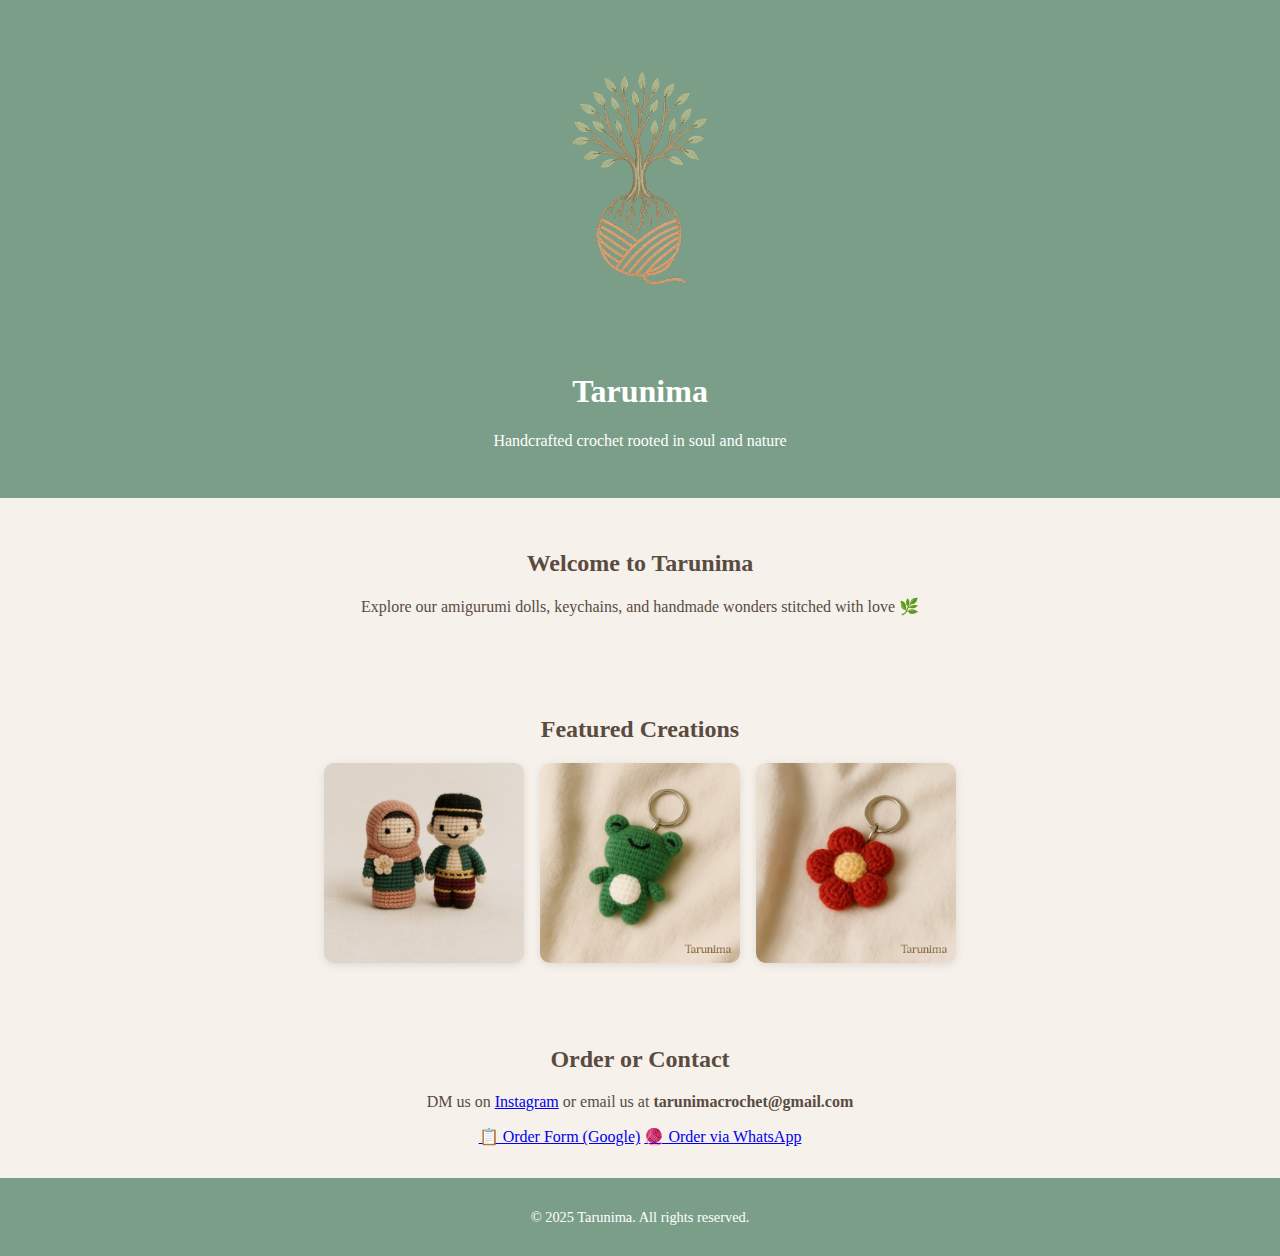
<file: index.html>
<!DOCTYPE html>
<html lang="en">
<head>
  <meta charset="UTF-8">
  <meta name="viewport" content="width=device-width, initial-scale=1.0">
  <title>Tarunima</title>
  <link rel="stylesheet" href="style.css">
</head>
<body>

  <header>
    <img src="images/tarunima-logo.png" alt="Tarunima Logo" class="logo">
    <h1>Tarunima</h1>
    <p>Handcrafted crochet rooted in soul and nature</p>
  </header>

  <section class="intro">
    <h2>Welcome to Tarunima</h2>
    <p>Explore our amigurumi dolls, keychains, and handmade wonders stitched with love 🌿</p>
  </section>

  <section class="products">
    <h2>Featured Creations</h2>
    <div class="gallery">
      <img src="images/Mini Couple Dolls – Traditional Attire Edition 8–10 cm.png" alt="Amigurumi Doll">
      <img src="images/mini frog doll 8cm.png" alt="Keychain">
      <img src="images/mini flower keychain 8cm.png" alt="More Crochet">
    </div>
  </section>

  <section class="contact">
    <h2>Order or Contact</h2>
    <p>DM us on <a href="https://instagram.com/tarunima_crochet" target="_blank">Instagram</a> or email us at <strong>tarunimacrochet@gmail.com</strong></p>
    <a class="link-button" href="https://forms.gle/pC5PJY2FsZN3dCH5A" target="_blank">📋 Order Form (Google)</a>
    <a class="link-button" href="https://wa.me/+6282315669060?text=Hi%20Tarunima%2C%20I%20would%20like%20to%20place%20an%20order" target="_blank">🧶 Order via WhatsApp</a>

  </section>

  <footer>
    <p>© 2025 Tarunima. All rights reserved.</p>
  </footer>

</body>
</html>
</file>
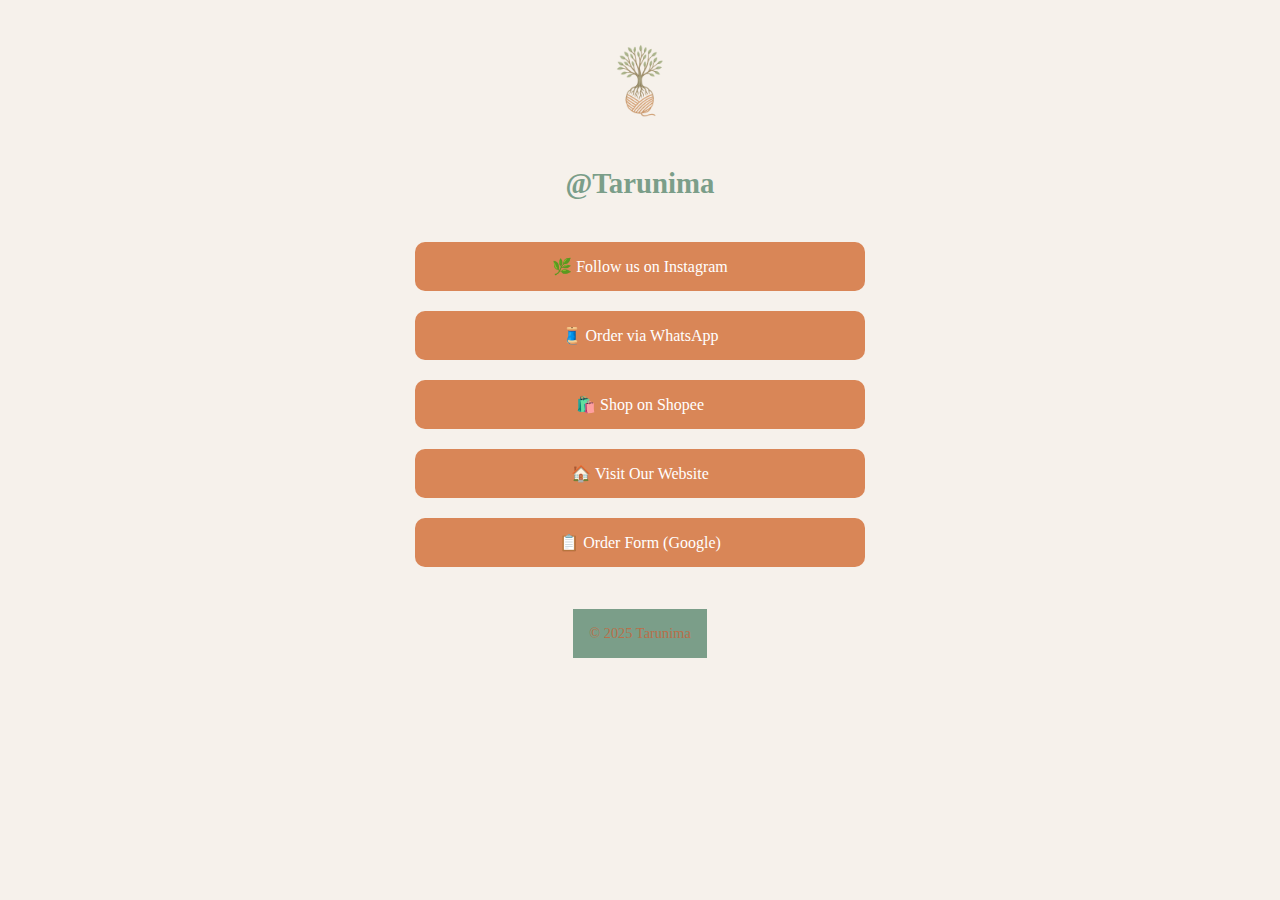
<file: links.html>
<!DOCTYPE html>
<html lang="en">
<head>
  <meta charset="UTF-8">
  <meta name="viewport" content="width=device-width, initial-scale=1">
  <title>Tarunima Links</title>
  <link rel="stylesheet" href="style.css">
  <style>
    body {
      font-family: 'Georgia', serif;
      background-color: #F6F1EB;
      color: #5A4B41;
      display: flex;
      flex-direction: column;
      align-items: center;
      padding: 2rem;
    }

    .logo {
      width: 100px;
      margin-bottom: 1rem;
    }

    h1 {
      font-size: 1.8rem;
      margin-bottom: 2rem;
      color: #7B9E89;
    }

    .link-button {
      background-color: #D98657;
      color: white;
      padding: 15px 25px;
      margin: 10px 0;
      border: none;
      border-radius: 10px;
      text-align: center;
      font-size: 1rem;
      width: 80%;
      max-width: 400px;
      text-decoration: none;
      display: block;
      transition: background-color 0.3s;
    }

    .link-button:hover {
      background-color: #B96F4A;
    }

    footer {
      margin-top: 2rem;
      font-size: 0.9rem;
      color: #B96F4A;
    }
  </style>
</head>
<body>

  <img src="images/tarunima-logo.png" alt="Tarunima Logo" class="logo">
  <h1>@Tarunima</h1>

  <a class="link-button" href="https://instagram.com/tarunima_crochet" target="_blank">🌿 Follow us on Instagram</a>
  <a class="link-button" href="https://wa.me/+6282315669060?text=Hi%20Tarunima%2C%20I%20would%20like%20to%20place%20an%20order" target="_blank">🧵 Order via WhatsApp</a>
  <a class="link-button" href="https://shopee.co.id/YOURSHOP" target="_blank">🛍️ Shop on Shopee</a>
  <a class="link-button" href="index.html" target="_blank">🏠 Visit Our Website</a>
  <a class="link-button" href="https://forms.gle/pC5PJY2FsZN3dCH5A" target="_blank">📋 Order Form (Google)</a>

  <footer>© 2025 Tarunima</footer>

</body>
</html>
</file>
<file: style.css>
body {
  font-family: 'Georgia', serif;
  background-color: #F6F1EB;
  color: #5A4B41;
  margin: 0;
  padding: 0;
}

header {
  text-align: center;
  padding: 2rem;
  background-color: #7B9E89;
  color: #FFF;
}

.logo {
  width: 300px;
  margin-bottom: 1rem;
}

.intro, .products, .contact {
  padding: 2rem;
  text-align: center;
}

.gallery {
  display: flex;
  justify-content: center;
  gap: 1rem;
  flex-wrap: wrap;
}

.gallery img {
  width: 200px;
  border-radius: 10px;
  box-shadow: 0 2px 8px rgba(0,0,0,0.1);
}

footer {
  text-align: center;
  background-color: #7B9E89;
  color: white;
  padding: 1rem;
  font-size: 0.9rem;
}
</file>
